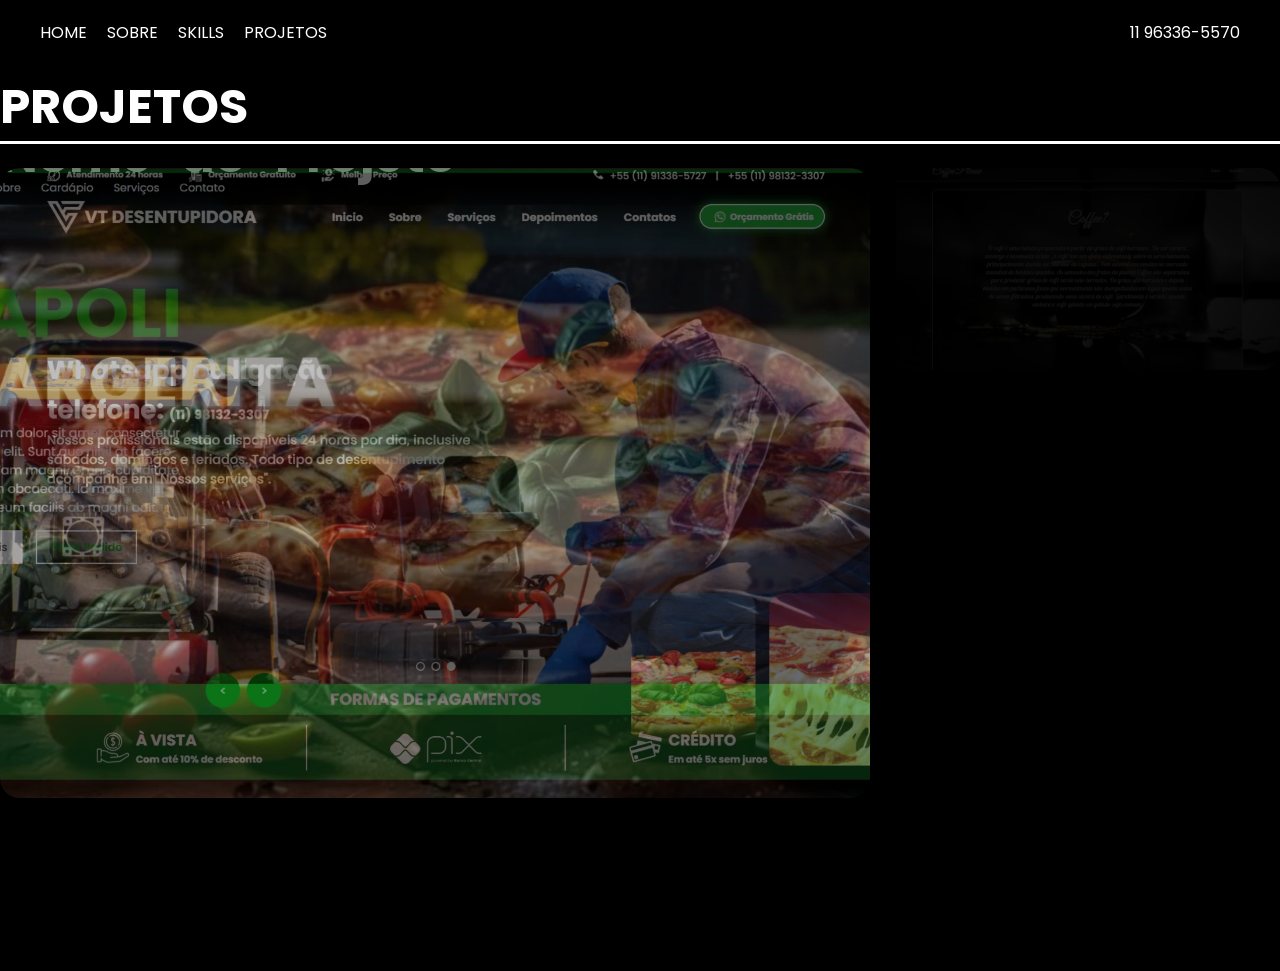
<file: projetos.html>
<!DOCTYPE html>
<html lang="pt-br">
<head>
    <meta charset="UTF-8">
    <meta name="viewport" content="width=device-width, initial-scale=1.0">
    <link rel="stylesheet" href="main.css">

    <link rel="preconnect" href="https://fonts.googleapis.com">
    <link rel="preconnect" href="https://fonts.gstatic.com" crossorigin>
    <link href="https://fonts.googleapis.com/css2?family=Poppins:ital,wght@0,100;0,200;0,300;0,400;0,500;0,600;0,700;0,800;0,900;1,100;1,200;1,300;1,400;1,500;1,600;1,700;1,800;1,900&display=swap" rel="stylesheet">

    <link rel="preconnect" href="https://fonts.googleapis.com">
    <link rel="preconnect" href="https://fonts.gstatic.com" crossorigin>
    <link href="https://fonts.googleapis.com/css2?family=Archivo+Black&family=Poppins:ital,wght@0,100;0,200;0,300;0,400;0,500;0,600;0,700;0,800;0,900;1,100;1,200;1,300;1,400;1,500;1,600;1,700;1,800;1,900&display=swap" rel="stylesheet">

    
    <title>Projetos</title>
</head>
<body>
    <header>
        <nav>
            <ul class="menu">
                <li><a href="index.html">HOME</a></li>
                <li><a href="sobre.html">SOBRE</a></li>
                <li><a href="skills.html">SKILLS</a></li>
                <li><a href="projetos.html">PROJETOS</a></li>
            </ul>
            <a href="contato">11 96336-5570</a></li>
        </nav>
    </header>

    <main>
        <div class="projetos">
            <h1>PROJETOS</h1> <br>
            <div class="timeRunning"></div>

            
            <div class="carousel">

                <div class="carousel-item" style="background-image: url(./assets/ImgProjetos/1.webp);">
                    <div class="text">

                        
                        <a href="https://pizzaria-design.vercel.app/" target="_blank" rel="noopener noreferrer">
                            <h2>Tecnologias usadas</h2>
                            <img src="./assets/Icons/html.png" alt="">
                            <img src="./assets/Icons/css.png" alt="">
                            <img src="./assets/Icons/javascript.png" alt="">
                            
                            <h2>Sobre</h2>
                            <p>Esse projeto foi desenvolvido com o propósito de aperfeiçoar minhas habilidade 
                                em Desesenvolvimento Web, seu principal destaque é esse
                                carrosel animado que se tranforma em no background do site.
                            </p>
                        </a>
                    </div>
                </div>
                
                <div class="carousel-item" style="background-image: url(./assets/ImgProjetos/2.webp);">

                    <h1 class="title" id="title_proj">Nome-do-Projeto</h1>
                    

                    <div class="text">
                        <a href="https://desentupiora-vt-git-main-henriquebrasildevs-projects.vercel.app/" target="_blank" rel="noopener noreferrer">
                            <h2>Tecnologias usadas</h2>
                            <img src="./assets/Icons/html.png" alt="">
                            <img src="./assets/Icons/css.png" alt="">
                            <img src="./assets/Icons/javascript.png" alt="">
        
                            <h2>Sobre</h2>
                            <p>Sempre procurando crescer como profissional, sem economizar tempo e atenção aos minimos detalhes, 
                                este projeto foi desenvolvido com as tecnologias mais puras que temos no mercado. Todo o Ui e Ux 
                                também foi desenvolvido por mim, junto a logo feita especialmente para esse cliente. 
                                Esse foi um dos projetos mais bem trablhado que tenho no momento. Site totalmente Responsivo.
                            </p>
                        </a>
                    </div>
                </div>

                <div class="carousel-item" style="background-image: url(./assets/ImgProjetos/3.webp);">
                    <div class="text">
                        <h2>Tecnologias usadas</h2>
                        <img src="./assets/Icons/html.png" alt="">
                        <img src="./assets/Icons/css.png" alt="">
                        <img src="./assets/Icons/javascript.png" alt="">
                        <h2>Sobre</h2>
                        <p>Esse projeto foi desenvolvido com o propósito de aperfeiçoar minhas habilidade 
                            em Desesenvolvimento Web, seu principal destaque é esse
                            carrosel animado que se tranforma em no background do site.
                        </p>
                    </div>
                </div>

                <div class="carousel-item" style="background-image: url(./assets/ImgProjetos/4.webp);">
                    <div class="text">
                        <h2>Tecnologias usadas</h2>
                        <img src="./assets/Icons/html.png" alt="">
                        <img src="./assets/Icons/css.png" alt="">
                        <img src="./assets/Icons/javascript.png" alt="">
                        <h2>Sobre</h2>
                        <p>Esse projeto foi desenvolvido com o propósito de aperfeiçoar minhas habilidade 
                            em Desesenvolvimento Web, seu principal destaque é esse
                            carrosel animado que se tranforma em no background do site.
                        </p>
                    </div>
                </div>

                <div class="carousel-item" style="background-image: url(./assets/ImgProjetos/5.webp);">
                    <div class="text">
                        <h2>Tecnologias usadas</h2>
                        <img src="./assets/Icons/html.png" alt="">
                        <img src="./assets/Icons/css.png" alt="">
                        <img src="./assets/Icons/javascript.png" alt="">
                        <h2>Sobre</h2>
                        <p>Esse projeto foi desenvolvido com o propósito de aperfeiçoar minhas habilidade 
                            em Desesenvolvimento Web, seu principal destaque é esse
                            carrosel animado que se tranforma em no background do site.
                        </p>
                    </div>
                </div>

            </div>
            <div class="arrows" style="z-index: 1000;">
                <button class="prev"><</button>
                <button class="next">></button>
            </div>
        </div>
    </main>

        <script src="main.js"></script>
        <script src="https://cdnjs.cloudflare.com/ajax/libs/gsap/3.12.2/gsap.min.js"></script>
        
        <script src="gsap.js"></script>
    </body>
</html>
</file>
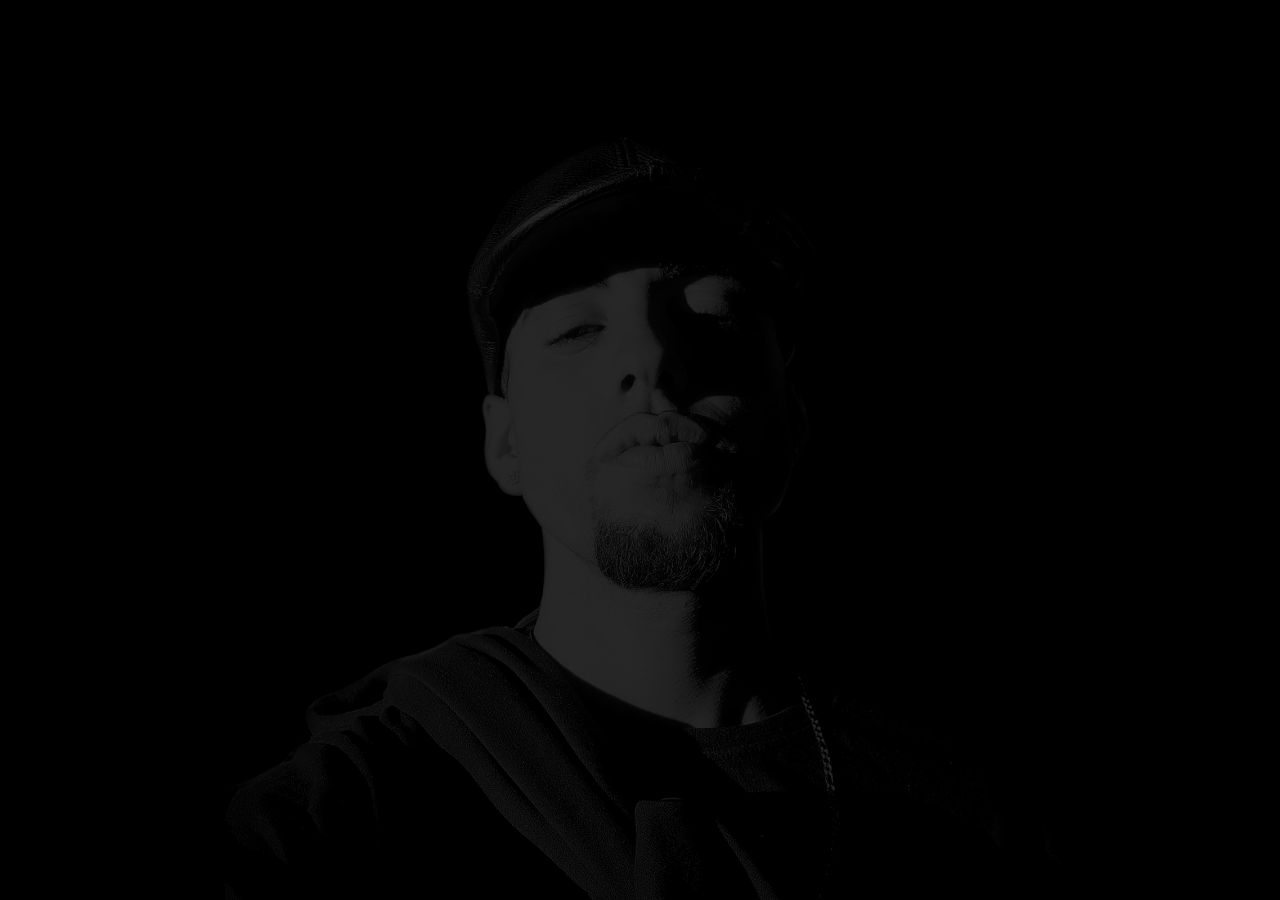
<file: skills.html>
<!DOCTYPE html>
<html lang="pt-br">

<head>
    <meta charset="UTF-8">
    <meta name="viewport" content="width=device-width, initial-scale=1.0">
    <link rel="stylesheet" href="main.css">

    <link rel="preconnect" href="https://fonts.googleapis.com">
    <link rel="preconnect" href="https://fonts.gstatic.com" crossorigin>
    <link
        href="https://fonts.googleapis.com/css2?family=Archivo+Black&family=Poppins:ital,wght@0,100;0,200;0,300;0,400;0,500;0,600;0,700;0,800;0,900;1,100;1,200;1,300;1,400;1,500;1,600;1,700;1,800;1,900&display=swap"
        rel="stylesheet">

    <link rel="preconnect" href="https://fonts.googleapis.com">
    <link rel="preconnect" href="https://fonts.gstatic.com" crossorigin>
    <link
        href="https://fonts.googleapis.com/css2?family=Poppins:ital,wght@0,100;0,200;0,300;0,400;0,500;0,600;0,700;0,800;0,900;1,100;1,200;1,300;1,400;1,500;1,600;1,700;1,800;1,900&display=swap"
        rel="stylesheet">


    <title>Soft-Skills & Hard-Skil</title>
</head>

<body>
    <img class="imagemdefundo_skills" src="./assets/eu_esquerda.png" alt="">
    <header>
        <nav>
            <ul class="menu">
                <li><a href="index.html">HOME</a></li>
                <li><a href="sobre.html">SOBRE</a></li>
                <li><a href="skills.html">SKILLS</a></li>
                <li><a href="projetos.html">PROJETOS</a></li>
            </ul>
            <a href="contato">11 96336-5570</a></li>
        </nav>
    </header>

    <main>
        <div class="skills">
            <div class="container-skills">
                <h1>HARD SKILLS</h1>
                <ul class="hard-skills">
                    <li><img src="./assets/Icons/bootstrap.png" alt=""><h3>Bootstrap</h3><p>48%</p></li>
                    <li><img src="./assets/Icons/figma.png" alt=""><h3>Figma</h3><p>48%</p></li> 
                    <li><img src="./assets/Icons/git.png" alt=""><h3>Git</h3><p>48%</p></li>
                    <li><img src="./assets/Icons/css.png" alt=""><h3>Css</h3><p>48%</p></li>
                    <li><img src="./assets/Icons/html.png" alt=""><h3>Html</h3><p>48%</p></li>
                    <li><img src="./assets/Icons/ia.png" alt=""><h3>IA</h3><p>48%</p></li>
                    <li><img src="./assets/Icons/java.png" alt=""><h3>Java</h3><p>48%</p></li>
                    <li><img src="./assets/Icons/php.png" alt=""><h3>Php</h3><p>48%</p></li>
                    <li><img src="./assets/Icons/visualcode.png" alt=""><h3>Visual Code</h3><p>48%</p></li>
                    <li><img src="./assets/Icons/photoshop.png" alt=""><h3>Photoshop</h3><p>48%</p></li>
                    <li><img src="./assets/Icons/canva.png" alt=""><h3>Canva</h3><p>48%</p></li>
                    <li><img src="./assets/Icons/ilustrator.png" alt=""><h3>Ilustrator</h3><p>48%</p></li>
                    <li><img src="./assets/Icons/ingles.png" alt=""><h3>Inglês</h3><p>48%</p></li>
                    <li><img src="./assets/Icons/javascript.png" alt=""><h3>Java Script</h3><p>48%</p></li>
                    <li><img src="./assets/Icons/jquery.png" alt=""><h3>Jquery</h3><p>48%</p></li>

                    <li><img src="./assets/Icons/bootstrap.png" alt=""><h3>Bootstrap</h3><p>48%</p></li>
                    <li><img src="./assets/Icons/figma.png" alt=""><h3>Figma</h3><p>48%</p></li> 
                    <li><img src="./assets/Icons/git.png" alt=""><h3>Git</h3><p>48%</p></li>
                    <li><img src="./assets/Icons/css.png" alt=""><h3>Css</h3><p>48%</p></li>
                    <li><img src="./assets/Icons/html.png" alt=""><h3>Html</h3><p>48%</p></li>
                </ul>

                <h1>Soft Skills</h1>
                <div class="soft-skills">
                    <h3>Criatividade</h3>
                    <h3>Criatividade</h3>
                    <h3>Criatividade</h3>
                    <h3>Criatividade</h3>
                    <h3>Criatividade</h3>
                    <h3>Criatividade</h3>
                </div>
            </div>
        </div>
    </main>

        <script src="main.js"></script>

        <script src="https://cdnjs.cloudflare.com/ajax/libs/gsap/3.12.2/gsap.min.js"></script>
        
        <script src="gsap.js"></script>
    </body>
</html>
</file>
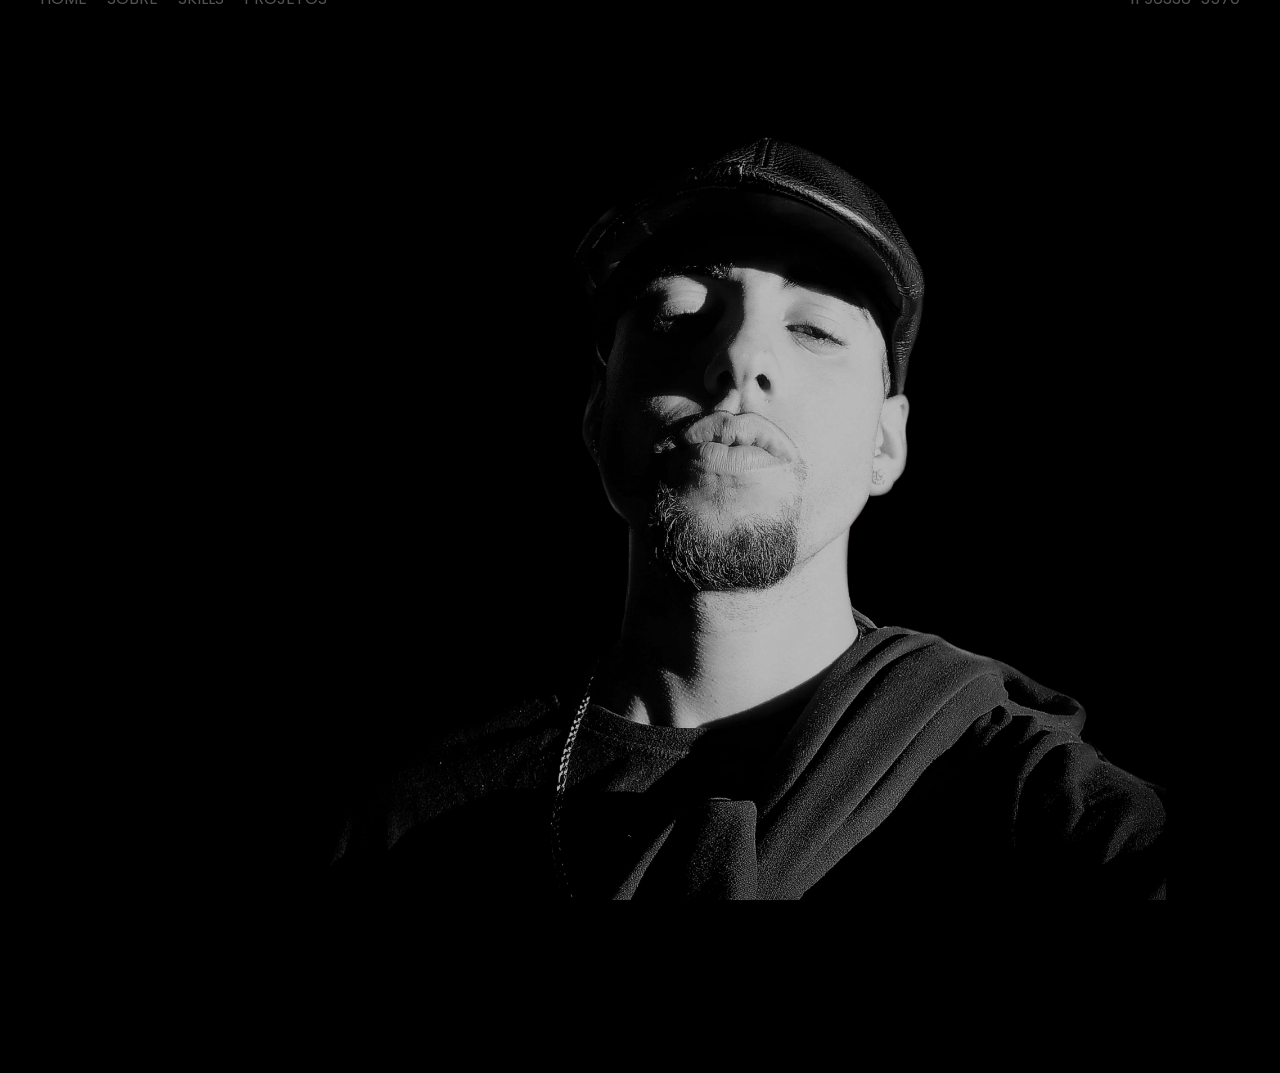
<file: sobre.html>
<!DOCTYPE html>
    <html lang="pt-br">
    <head>
        <meta charset="UTF-8">
        <meta name="viewport" content="width=device-width, initial-scale=1.0">

        <link rel="preconnect" href="https://fonts.googleapis.com">
            <link rel="preconnect" href="https://fonts.gstatic.com" crossorigin>
            <link href="https://fonts.googleapis.com/css2?family=Poppins:ital,wght@0,100;0,200;0,300;0,400;0,500;0,600;0,700;0,800;0,900;1,100;1,200;1,300;1,400;1,500;1,600;1,700;1,800;1,900&display=swap" rel="stylesheet">

            <link rel="preconnect" href="https://fonts.googleapis.com">
            <link rel="preconnect" href="https://fonts.gstatic.com" crossorigin>
            <link href="https://fonts.googleapis.com/css2?family=Archivo+Black&family=Poppins:ital,wght@0,100;0,200;0,300;0,400;0,500;0,600;0,700;0,800;0,900;1,100;1,200;1,300;1,400;1,500;1,600;1,700;1,800;1,900&display=swap" rel="stylesheet">



        <link rel="stylesheet" href="main.css">

        <title>Sobre</title>
    </head>
    <body>
        <img class="imagemdefundo_sobre" src="./assets/eu_direita.png" alt="">
        <header>
            <nav>
                <ul class="menu">
                    <li><a href="index.html">HOME</a></li>
                    <li><a href="sobre.html">SOBRE</a></li>
                    <li><a href="skills.html">SKILLS</a></li>
                    <li><a href="projetos.html">PROJETOS</a></li>
                </ul>
                <a href="contato">11 96336-5570</a></li>
            </nav>
        </header>

        <main>
            <div class="sobre">
                <h1>SOBRE</h1>
                <h2>HENRIQUE_BRASILOFICIAL@OUTLOOK.COM</h2>

                <P>Sou desenvolvedor web com forte sensibilidade artística desde jovem. 
                    Tenho olhar atento para melhorias em design, especialmente em proporção, paleta de cores, 
                    luz e sombra. Organizado e apaixonado por automação, encontrei na lógica um prazer viciante que 
                    me acompanha em todos os projetos. Apesar do interesse em diversas áreas, busco a excelência em todas. 
                    A cada dia que passa me torno um Full Stack mais qualificado, absorvendo o prazer em ver algo funcionando 
                    exatamente como planejei!
                </P>

                <div class="footer">
                    <h2 class="h2">São Paulo, Brazil</h2>
                    <h2>Henrique Brasil, 2025</h2>
                </div>
            </div>



        </main>

        <script src="https://cdnjs.cloudflare.com/ajax/libs/gsap/3.12.2/gsap.min.js"></script>
        
        <script src="gsap.js" defer></script>
    </body>
</html>
</file>
<file: main.css>
/* ========================================================
   CONFIGURAÇÕES GERAIS
======================================================== */

* {
    margin: 0;
    padding: 0;
    box-sizing: border-box;
}

html,
body {
    width: 100%;
    height: 100%;
    margin: 0;
    overflow: hidden;
}

html {
    background-color: #000000;
}

body {
    min-height: 100vh;
    min-height: 100dvh;

    background-color: #000000;
    color: #ffffff;

    position: relative;

    caret-color: transparent;
}


/* ========================================================
   IMAGENS DE FUNDO
======================================================== */

.imagemdefundo_home,
.imagemdefundo_sobre,
.imagemdefundo_skills {
    width: auto;

    height: 100vh;
    height: 100dvh;

    display: block;

    position: absolute;
    top: 0;

    pointer-events: none;

    backface-visibility: hidden;
    transform: translateZ(0);

    will-change: transform, opacity;
}

.imagemdefundo_home {
    right: 0;
}

.imagemdefundo_sobre {
    right: 10%;
}

.imagemdefundo_skills {
    left: 10%;
}


/* ========================================================
   VARIÁVEIS
======================================================== */

:root {
    --display: flex;
    --justify-content: space-between;
    --background-color: rgb(0, 0, 0);
}


/* ========================================================
   CABEÇALHO E NAVEGAÇÃO
======================================================== */

header {
    padding-top: 20px;

    position: relative;
    z-index: 100;
}

nav {
    display: flex;
    justify-content: space-between;
    align-items: center;

    padding: 0 40px;

    position: relative;
}

nav ul {
    display: flex;
    justify-content: space-between;
    align-items: center;

    gap: 20px;
}

nav li {
    list-style: none;
}

nav a {
    color: white;

    text-decoration: none;

    font-family: "Poppins", sans-serif;

    position: relative;
}

nav a::before {
    content: "";

    width: 0;
    height: 2px;

    position: absolute;
    left: 0;
    bottom: 0;

    background-color: white;

    transition: width 0.4s ease-out;
}

nav a:hover::before {
    width: 100%;
}


/* ========================================================
   CONFIGURAÇÕES DAS SECTIONS
======================================================== */

section {
    width: 100%;

    margin: 0 auto;

    color: white;

    position: relative;
}


/* ========================================================
   HOME
======================================================== */

.home {
    min-height: calc(100vh - 70px);
    min-height: calc(100dvh - 70px);
}

.conteudo {
    padding-top: 10%;
    padding-left: 5%;

    position: relative;
    z-index: 10;
}

.conteudo h1 {
    display: inline-block;

    font-family: "Open Sans", sans-serif;
    font-size: 3.5em;
    font-weight: 100;
}

.conteudo h1 span {
    width: 100%;

    display: inline-block;

    margin: -60px 0 0 -10px;
    padding: 0;

    font-family: "Archivo Black", sans-serif;
    font-size: 3em;
}

.conteudo p {
    font-family: "Poppins", sans-serif;
    font-size: 2em;
    font-weight: 300;

    letter-spacing: 10.5px;
    line-height: 0.8;
}


/* ========================================================
   BOTÕES DA HOME
======================================================== */

.conteudo .btt a {
    width: 200px;

    display: inline-block;

    margin: 60px 20px 0 0;
    padding: 3px 40px;

    color: white;
    background-color: rgba(0, 0, 0, 0.555);

    border: 2px solid white;
    border-radius: 30px;

    cursor: pointer;

    text-align: center;
    text-decoration: none;

    font-family: "Poppins", sans-serif;
    font-size: 1.3em;

    transition:
        background-color 0.4s ease-out,
        color 0.4s ease-out,
        transform 0.3s ease-out;
}

.conteudo .btt a:hover {
    color: black;
    background-color: white;

    transform: translateY(-2px);
}


/* ========================================================
   ÍCONES SOCIAIS
======================================================== */

.conteudo .icons {
    display: flex;
    align-items: center;

    gap: 25px;

    padding: 150px 0 0 10px;

    list-style: none;
}

.conteudo .icons li {
    transition: transform 0.3s ease-out;

    will-change: transform;
}

.conteudo .icons li a {
    display: block;
}

.conteudo .icons li a img {
    width: 40px;
    height: 40px;

    display: block;

    cursor: pointer;
}

.conteudo .icons li:hover {
    transform: scale(1.2);
}


/* ========================================================
   SOBRE
======================================================== */

.sobre {
    width: 70%;
    max-width: 800px;
    height: 100vh;
    height: 100dvh;

    margin-top: 10%;
    margin-left: 10%;

    position: relative;
    z-index: 10;
}

.sobre > h1 {
    display: inline-block;

    font-family: "Poppins", sans-serif;
    font-size: 3em;

    position: relative;
}

.sobre > h1::before {
    content: "";

    width: 100%;
    height: 3px;

    position: absolute;
    bottom: 6px;
    left: 0;

    background-color: white;
}

.sobre h2 {
    font-family: "Poppins", sans-serif;
    font-size: 1.2em;
    font-weight: 400;
}

.sobre p {
    width: 100%;

    padding-top: 50px;

    font-family: "Poppins", sans-serif;
    font-size: 1.3em;
}


/* ========================================================
   RODAPÉ DA PÁGINA SOBRE
======================================================== */

.footer {
    width: 100%;

    padding: 150px;

    text-align: center;
}

.footer h2 {
    position: relative;
}

.footer .h2::before,
.footer .h2::after {
    content: "";

    width: 30%;
    height: 3px;

    position: absolute;
    bottom: -2px;

    background-color: white;
}

.footer .h2::before {
    left: 0;
}

.footer .h2::after {
    right: 0;
}


/* ========================================================
   SKILLS
======================================================== */

.skills {
    width: 100%;

    padding-top: 150px;

    display: flex;
    justify-content: flex-end;

    position: relative;
    z-index: 10;
}

.container-skills {
    width: 680px;

    text-align: center;
}

.skills h1 {
    display: inline-block;

    font-family: "Poppins", sans-serif;
    font-size: 2em;

    position: relative;
}

.skills h1::before {
    content: "";

    width: 100%;
    height: 3px;

    position: absolute;
    right: 0;
    bottom: 6px;

    background-color: white;
}


/* ========================================================
   LISTA DE HARD SKILLS
======================================================== */

.skills ul {
    width: 100%;

    display: flex;
    align-items: center;

    gap: 20px;

    margin: 0 auto;
    padding: 30px 0 150px;

    list-style: none;

    overflow: hidden;

    flex-wrap: nowrap;
}

.skills ul li {
    height: 150px;

    flex: 0 0 auto;

    position: relative;
}

.skills ul li img {
    width: 80px;
    height: 80px;

    display: block;

    margin: 0 auto;

    cursor: pointer;

    transform: scale(1);

    backface-visibility: hidden;

    transition:
        transform 0.5s ease-in,
        opacity 0.5s ease-in;

    will-change: transform;
}

.skills ul li h3 {
    padding: 5px 0;

    opacity: 0;

    font-family: "Poppins", sans-serif;
    font-size: 0.8em;

    text-align: center;

    position: relative;

    transform: translateY(5px);

    transition:
        opacity 0.5s ease,
        transform 0.5s ease;
}

.skills ul li h3::before {
    content: "";

    width: 100%;
    height: 3px;

    position: absolute;
    bottom: 0;
    left: 0;

    background-color: rgba(255, 255, 255, 0.445);
}

.skills ul li h3::after {
    content: "";

    width: 48%;
    height: 3px;

    position: absolute;
    bottom: 0;
    left: 0;

    background-color: white;
}

.skills ul li p {
    margin-top: 7px;

    opacity: 0;

    font-family: "Poppins", sans-serif;
    font-size: 0.7em;

    text-align: center;

    position: relative;

    transform: translateY(5px);

    transition:
        opacity 0.5s ease,
        transform 0.5s ease;
}


/* ========================================================
   SKILL SELECIONADA
======================================================== */

.skills ul li img.selected {
    width: 80px;
    height: 80px;

    opacity: 1;

    transform: scale(1.25);
}

.skills ul li h3.selected {
    opacity: 1;

    transform: translateY(0);
}

.skills ul li p.selected {
    opacity: 1;

    transform: translateY(0);
}


/* ========================================================
   SOFT SKILLS
======================================================== */

.skills .soft-skills {
    width: 100%;

    display: flex;
    justify-content: center;
    flex-wrap: wrap;

    gap: 15px;
}

.skills .soft-skills h3 {
    font-family: "Poppins", sans-serif;
    font-weight: 400;
}


/* ========================================================
   PROJETOS
======================================================== */

.projetos {
    width: 100%;
    height: 100vh;
    height: 100dvh;

    margin-top: 2%;

    position: relative;
}

.projetos > h1 {
    display: inline-block;

    font-family: "Poppins", sans-serif;
    font-size: 3em;

    cursor: pointer;

    position: relative;
}


/* ========================================================
   BARRA DE TEMPO DOS PROJETOS
======================================================== */

.timeRunning {
    width: 100%;
    height: 3px;

    position: absolute;
    top: 70px;
    left: 0;

    background-color: white;

    transform: scaleX(0);
    transform-origin: left center;

    animation: runningTime 3s linear forwards;

    will-change: transform;
}

@keyframes runningTime {
    from {
        transform: scaleX(0);
    }

    to {
        transform: scaleX(1);
    }
}


/* ========================================================
   TÍTULO DOS PROJETOS
======================================================== */

.projetos .title {
    display: inline-block;

    font-family: "Poppins", sans-serif;
    font-size: 2em;

    cursor: pointer;
}


/* ========================================================
   CARROSSEL
======================================================== */

.projetos .carousel {
    width: 100%;
    height: 70%;

    margin-top: 2%;

    position: relative;
}

.projetos .carousel .carousel-item {
    width: 30%;
    height: 32%;

    position: absolute;
    right: 0;

    overflow: hidden;

    border-radius: 20px;

    background-size: cover;
    background-position: 50% 50%;
    background-repeat: no-repeat;

    cursor: pointer;

    transform: translateY(0);

    transition:
        width 1s ease,
        height 1s ease,
        top 1s ease,
        right 1s ease,
        opacity 0.5s ease;

    backface-visibility: hidden;

    will-change: width, height, top, right, opacity;
}

.projetos .carousel .carousel-item:nth-child(1) {
    width: 68%;
    height: 100%;

    top: 0;
    right: 32%;
}

.projetos .carousel .carousel-item:nth-child(2) {
    width: 68%;
    height: 100%;

    top: 0;
    right: 32%;

    z-index: 1;
}

.projetos .carousel .carousel-item:nth-child(3) {
    top: 0;
}

.projetos .carousel .carousel-item:nth-child(4) {
    top: 34%;
}

.projetos .carousel .carousel-item:nth-child(5) {
    top: 68%;

    z-index: -2;
}


/* ========================================================
   CONTEÚDO DOS PROJETOS
======================================================== */

.projetos .carousel .carousel-item h2 {
    padding-top: 70px;

    color: white;

    font-family: "Poppins", sans-serif;
    font-size: 2em;

    position: relative;
    z-index: 1;
}

.projetos .carousel .carousel-item img {
    width: 60px;
    height: 60px;

    position: relative;
    z-index: 1;
}

.projetos .carousel .carousel-item .text {
    padding-left: 50px;

    opacity: 0;

    position: relative;
    z-index: 2;

    transition: opacity 1s ease;

    will-change: opacity;
}

.projetos .carousel .carousel-item h1 {
    color: white;

    font-size: 50px;

    position: absolute;
    top: -50px;
    left: 0;

    z-index: 20;
}

.projetos .carousel .carousel-item .text a {
    color: inherit;

    text-decoration: none;
}

.projetos .carousel .carousel-item .text p {
    max-width: 50%;

    color: white;

    font-family: "Poppins", sans-serif;
    font-size: 1em;

    position: relative;
    z-index: 1;
}

.projetos .carousel .carousel-item:nth-child(2) .text:hover {
    opacity: 1;

    transition-delay: 0.5s;
}

.projetos .carousel .carousel-item:nth-child(2) .text::before {
    content: "";

    width: 100%;
    height: 100%;

    position: absolute;
    top: 0;
    left: 0;

    background-color: rgba(0, 0, 0, 0.9);

    z-index: 0;
}


/* ========================================================
   SETAS DO CARROSSEL
======================================================== */

.arrows {
    width: 200px;
    max-width: 30%;

    display: flex;
    justify-content: center;

    gap: 20px;

    position: absolute;
    top: 80%;
    right: 59.5%;

    text-align: center;

    z-index: 1000;
}

.arrows button {
    width: 100px;
    height: 40px;

    color: black;
    background-color: white;

    border: none;
    border-radius: 5px;
    outline: none;

    opacity: 0.8;

    cursor: pointer;

    font-family: monospace;
    font-size: 16px;
    font-weight: bold;

    transition:
        opacity 0.8s ease,
        font-size 0.5s ease,
        transform 0.5s ease;

    will-change: transform;
}

.arrows button:hover {
    color: black;
    background-color: white;

    opacity: 1;

    font-size: 25px;

    transform: scale(1.05);
}


/* ========================================================
   ACESSIBILIDADE
======================================================== */

@media (prefers-reduced-motion: reduce) {
    *,
    *::before,
    *::after {
        scroll-behavior: auto !important;

        animation-duration: 0.01ms !important;
        animation-iteration-count: 1 !important;

        transition-duration: 0.01ms !important;
    }
}
</file>
